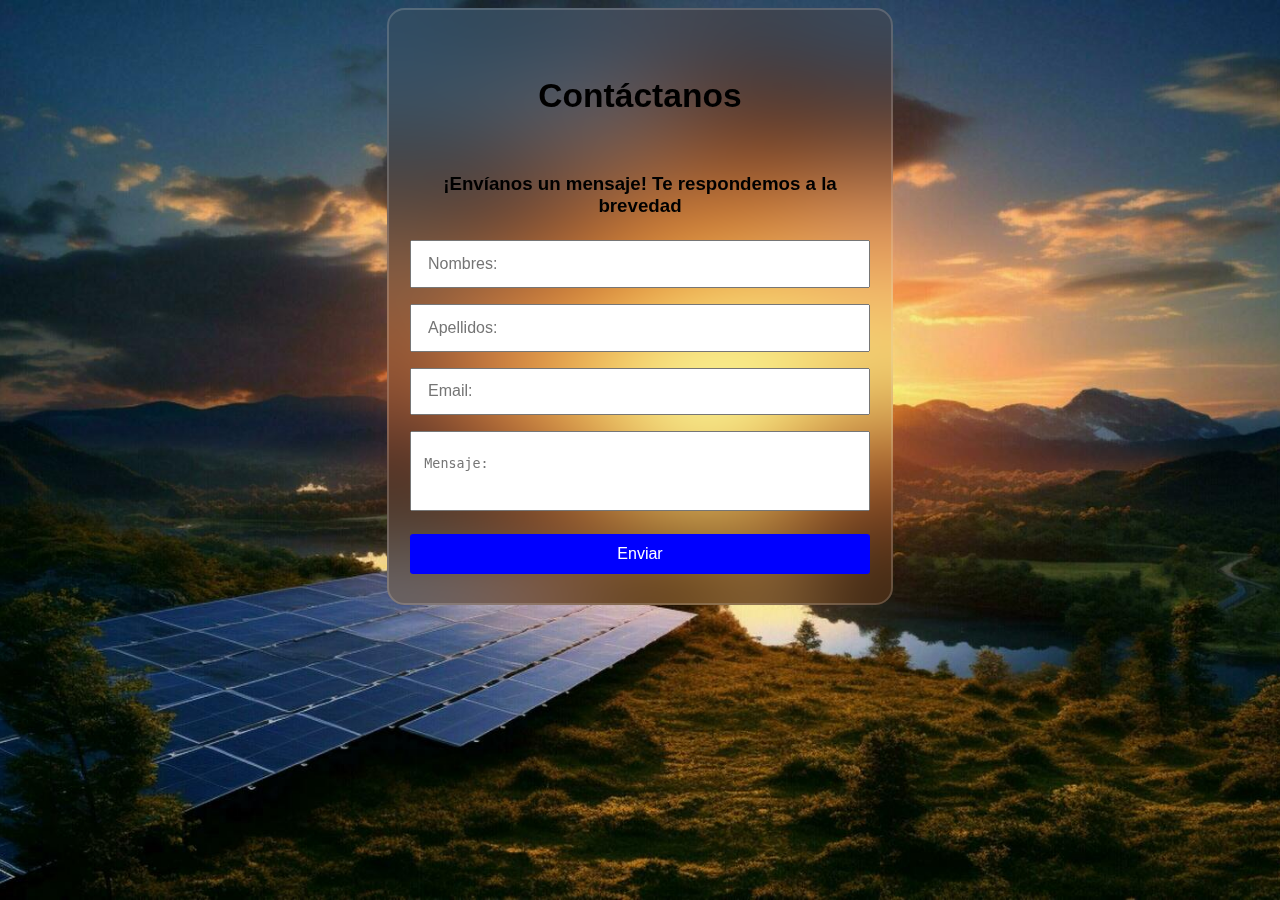
<file: Contactanos/contactanos.html>
<!DOCTYPE html>
<html lang="en">
<head>
    <link rel="stylesheet" type="text/css" href="contact.css">
    <meta charset="UTF-8">
    <meta name="viewport" content="width=device-width, initial-scale=1.0">
    <title>Contactanos</title>
</head>
<body>

<!--creamos un formulario, en for le damos un identificador 
    y en id lo volvemos a poner para que se conecten el label e input-->
    <!-- la parte de action, hara que guarde los datos en una parte al dar inspeccionar-->



            <form class="form">
                <div class="form_container">
                <h2 class="form_title">Contáctanos</h2>
                <h3 class="mensaje">¡Envíanos un mensaje! Te respondemos a la brevedad</h3>
                <input type="text" class="form_input" placeholder="Nombres:">
                <input type="text" class="form_input" placeholder="Apellidos:">
                <input type="email" class="form_input" placeholder="Email:">
                <textarea class="form_input--message" placeholder="Mensaje:"></textarea>
                <input type="submit" value = "Enviar" class="form_cta">


    </form>



      
</body>
</html>
</body>
</html>
</file>
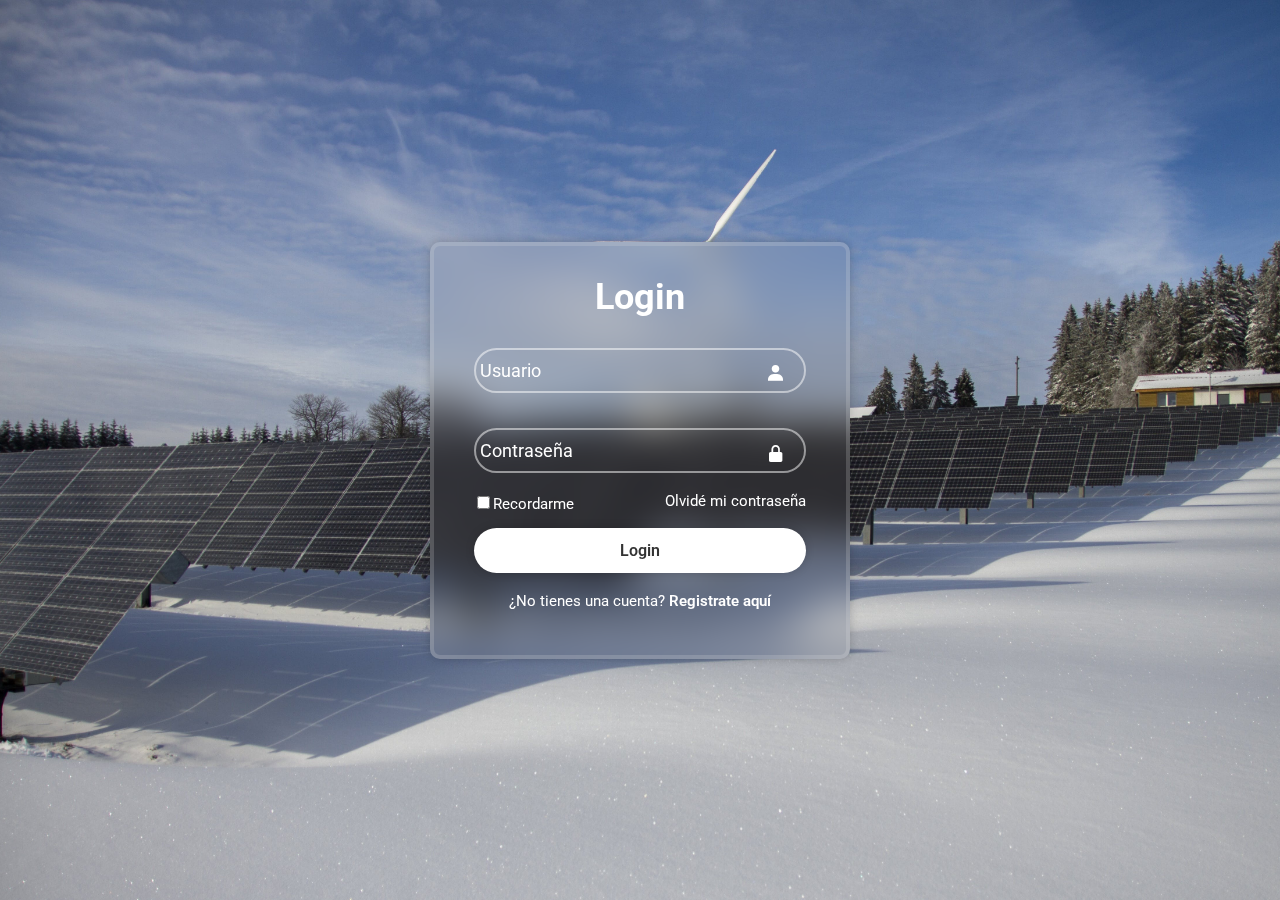
<file: Inicio de sesión/login.html>
<!DOCTYPE html>
<html lang="es">

<head>
    <meta charset="UTF-8">
    <meta http-equiv="X-UA-Compatible" content="ie=edge">
    <meta name="viewport" content="widht=device-width, initial-scale=1.0">
    <title>Login Form</title>
    <link rel="stylesheet" href="log.css">
    <link href='https://unpkg.com/boxicons@2.1.4/css/boxicons.min.css' rel='stylesheet'>
</head>

<body>
    <div class="wrapper">
        <form action="">
            <h1>Login</h1>
            <div class="input-box">
                <input type="text" placeholder=" Usuario" required>
                <i class='bx bxs-user'></i>
            </div>
            <div class="input-box">
                <input type="password" placeholder=" Contraseña" required>
                <i class='bx bxs-lock-alt' ></i>
            </div>
            <div class="remember-forgot">
                <label><input type="checkbox">Recordarme</label>
                <a href="#">Olvidé mi contraseña</a>
            </div>
            <button type="submit" class="btn">Login</button>
            <div class="register-link">
                <p>¿No tienes una cuenta? <a href="../Registrate/register.html">Registrate aquí</a></p>
            </div>
        </form>
    </div>
</body>
</file>
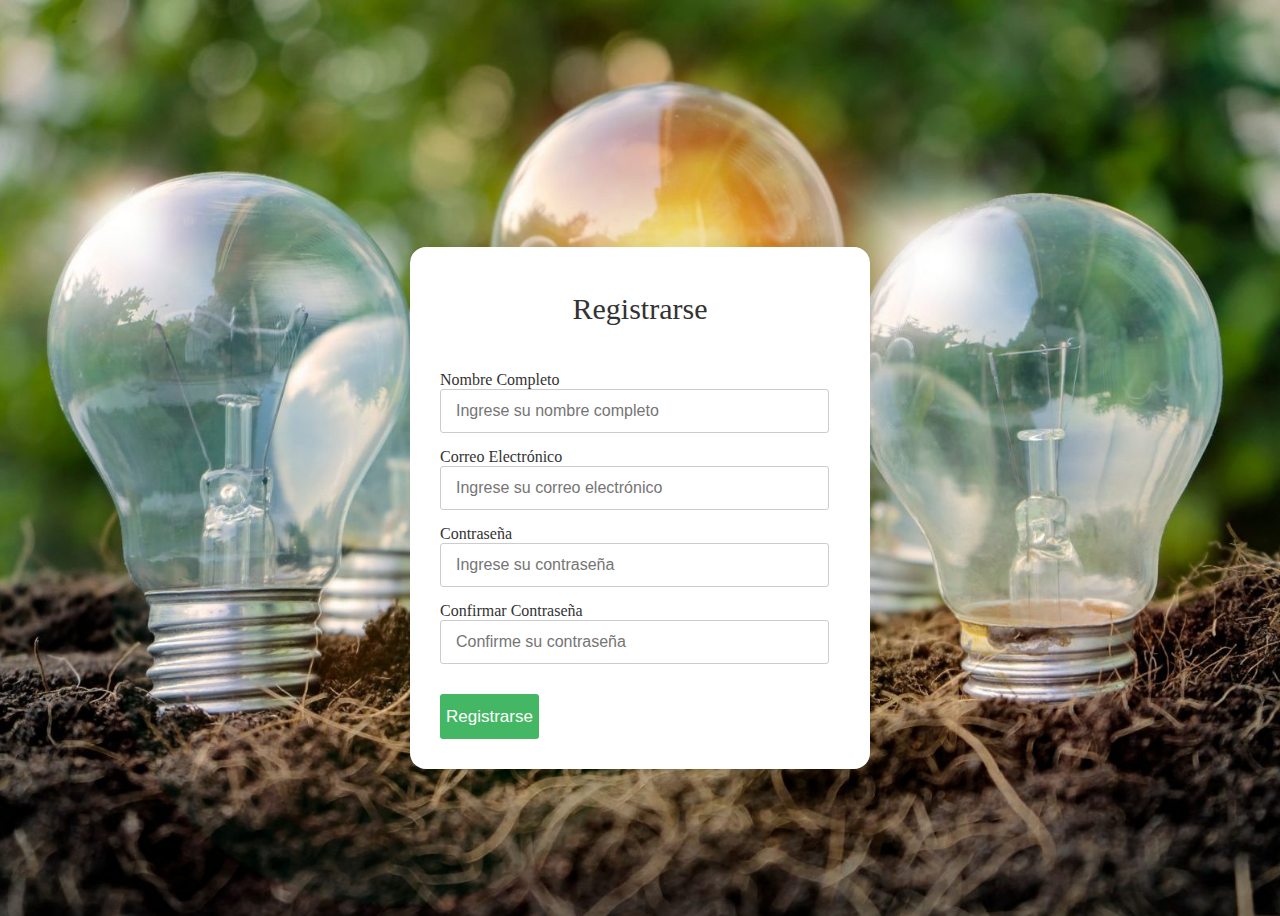
<file: Registrate/register.html>
<!DOCTYPE html>
<html lang="es">

<head>
    <meta charset="UTF-8">
    <meta http-equiv="X-UA-Compatible" content="ie=edge">
    <meta name="viewport" content="widht=device-width, initial-scale=1.0">
    <title>Register Form</title>
    <link rel="stylesheet" href="regis.css">
    <link href='https://unpkg.com/boxicons@2.1.4/css/boxicons.min.css' rel='stylesheet'>
</head>


    <body>
        <div class="container">
          <div class="title">Registrarse</div>
          <div class="content">
            <form action="#" method="POST">
              <div class="user-details">
                <div class="input-box">
                  <span class="details">Nombre Completo</span>
                  <input type="text" placeholder="Ingrese su nombre completo" required>
                </div>
                <div class="input-box">
                  <span class="details">Correo Electrónico</span>
                  <input type="email" placeholder="Ingrese su correo electrónico" required>
                </div>
                <div class="input-box">
                  <span class="details">Contraseña</span>
                  <input type="password" placeholder="Ingrese su contraseña" required>
                </div>
                <div class="input-box">
                  <span class="details">Confirmar Contraseña</span>
                  <input type="password" placeholder="Confirme su contraseña" required>
                </div>
              </div>
              <div class="button">
                <input type="submit" value="Registrarse">
              </div>
            </form>
          </div>
        </div>
      </body>
</html>
</file>
<file: Contactanos/contact.css>
body{
    /* esto le da tipo de letra a todo el cuerpo(body) */
        font-family: 'Franklin Gothic Medium', 'Arial Narrow', Arial, sans-serif;
        background-image: url('../Fotos/renovable.jpg'); /* Ruta de la imagen de fondo */
        background-size: cover; /* Escalar la imagen para cubrir toda la pantalla */
        background-attachment: fixed; /* Fijar la imagen de fondo para que se desplace con el contenido */
        background-repeat: no-repeat; /* Evita que la imagen se repita */
        background-position: center top ;
    
    }
/* medidas del formulario */
.form{
    background-color: #fff;
    background: transparent 10px;
    backdrop-filter: blur(50px);
    border: 2px solid rgba(225,225,225,0.2);
    /* le da un bordeado mas bonito*/
    box-sizing: border-box;
    width: 40%;
    margin: auto;
    max-height: 800px;
    border-radius: 1.1em;
    padding: 1.8em 1.3em ;
    font-family: 'Montserrat', sans-serif;
}
.form_container{
    width: 100%;
    display: grid;
    gap:1em;
    grid-auto-columns: 100%;
}
.form_title{
    text-align: center;
    margin-bottom: .4em;
    font-family: Verdana, Geneva, Tahoma, sans-serif;
    font-size: 2.1rem;
    padding: 10px  ;
}
.mensaje{
    text-align: center;
    font-size: 10;
    margin-bottom: .4em;
    font-family: Verdana, Geneva, Tahoma, sans-serif;
}
.form_input{
    font-family: inherit;
    font-size: 1rem;
    padding: .8em 1em;
}
.form_input--message{
    resize: none;
    padding: 1.8em 1em;
    margin-bottom: .5em;
}
.form_cta{
    font-family: inherit;
    font-size: 1rem;
    background-color: blue;
    color: #fff;
    border: none;
    font-weight: 300;
    padding: .7em 0;
    border-radius: 0.2em;
    cursor: pointer;
}
</file>
<file: Inicio de sesión/log.css>
@import url("https://fonts.googleapis.com/css?family=Roboto:wght@300;400;500;600;700;800;900&display=swap");

*{
    margin: 0;
    padding: 0;
    box-sizing: border-box;
    font-family: "Roboto", sans-serif;
}

body{
    display: flex;
    justify-content: center;
    align-items: center;
    min-height: 100vh;
    background: url('../Fotos/LogFondo.jpg') no-repeat center;
    background-size: cover;
    background-position: center;
}

.wrapper{
    width: 420px;
    background: transparent;
    color: #fff;
    padding: 30px 40px;
    border: 4px solid rgba(225,225,225,0.2);
    border-radius: 10px;
    backdrop-filter: blur(20px);
    box-shadow: 0 0 10px rgba(0,0,0,0.2);
}

.wrapper h1{
    font-size: 36px;
    text-align: center;

}

.wrapper .input-box{
    position: relative;
    width: 100%;
    height: 50px;
    margin: 30px 0;
}

.input-box input{
    width: 100%;
    height: 90%;
    background: transparent;
    border: none;
    outline: none;
    border: 2px solid rgba(255,255,255,0.5);
    border-radius: 40px;
    font-size: 18px;
    color: #fff;
    padding-left: 20px 45px 20px 20px;
    box-sizing: border-box;
    font-weight: 400;
}
.input-box input::placeholder{
    color: #fff;

}
.input-box i{
    position: absolute;
    right: 20px;
    top: 50%;
    transform: translateY(-50%);
    font-size: 20px;
}

.wrapper .remember-forgot{
    display: flex;
    justify-content: space-between;
    font-size: 14.5px;
    margin: -15px 0 15px;
}

.remember-forgot label input{
    accent-color: #fff;
    margin: 3px;
}

.remember-forgot a{
    color: #fff;
    text-decoration: none;
}

.remember-forgot a:hover{
    text-decoration: underline;
}
.wrapper .btn{
    width: 100%;
    height: 45px;
    background: #fff;
    border: none;
    outline: none;
    border-radius: 40px;
    box-shadow: 0 0 10px rgba(0,0,0,0.15);
    font-size: 16px;
    color: #333;
    cursor: pointer;
    font-weight: 600;
}
.wrapper .register-link{
    font-size: 14.5px;
    text-align: center;
    margin: 20px 0 15px;
}

.register-link p a{
    color: #fff;
    text-decoration: none;
    font-weight: 600;
}

.register-link p a:hover{
    text-decoration: underline;
}
</file>
<file: Registrate/regis.css>
body {
    display: flex;
    justify-content: center;
    align-items: center;
    min-height: 100vh;
    background: url('../Fotos/foco.jpg') no-repeat center;
    background-size: cover;
    background-position: center;
    }
    /*estilo de */
    .container {
      width: 400px;
      padding: 30px;
      background-color: white;
      box-shadow: 0px 0px 20px 0px rgba(0, 0, 0, 0.1);
      margin: 0 auto;
      margin-top: 100px;
      border-radius: 1em;
    }
    
    .container .title {
      font-size: 30px;
      padding: 15px;
      text-align: center;
      color: #333;
      margin-bottom: 30px;
    }
    
    .container .content .user-details .input-box {
      margin-bottom: 15px;
    }
    
    .container .content .user-details .input-box .details {
      color: #333;
      font-size: 16px;
    }
    /*estilos de la barra donde se coloca informacion*/
    .container .content .user-details .input-box input {
      height: 40px;
      width: 370px  ;
      outline: none;
      border: 1px solid #ccc;
      border-radius: 3px;
      padding-left: 15px;
      font-size: 16px;
      color: #666;
      transition: 0.3s;
    }
    
    .container .content .user-details .input-box input:focus {
      border-color: #43B763;
    }
    
    .container .content .button input {
      height: 45px;
      border: none;
      color: white;
      font-size: 17px;
      background: #43B763;
      border-radius: 3px;
      cursor: pointer;
      margin-top: 15px;
    }
    
    .container .content .button input:hover {
      background: #399249;
    }
</file>
